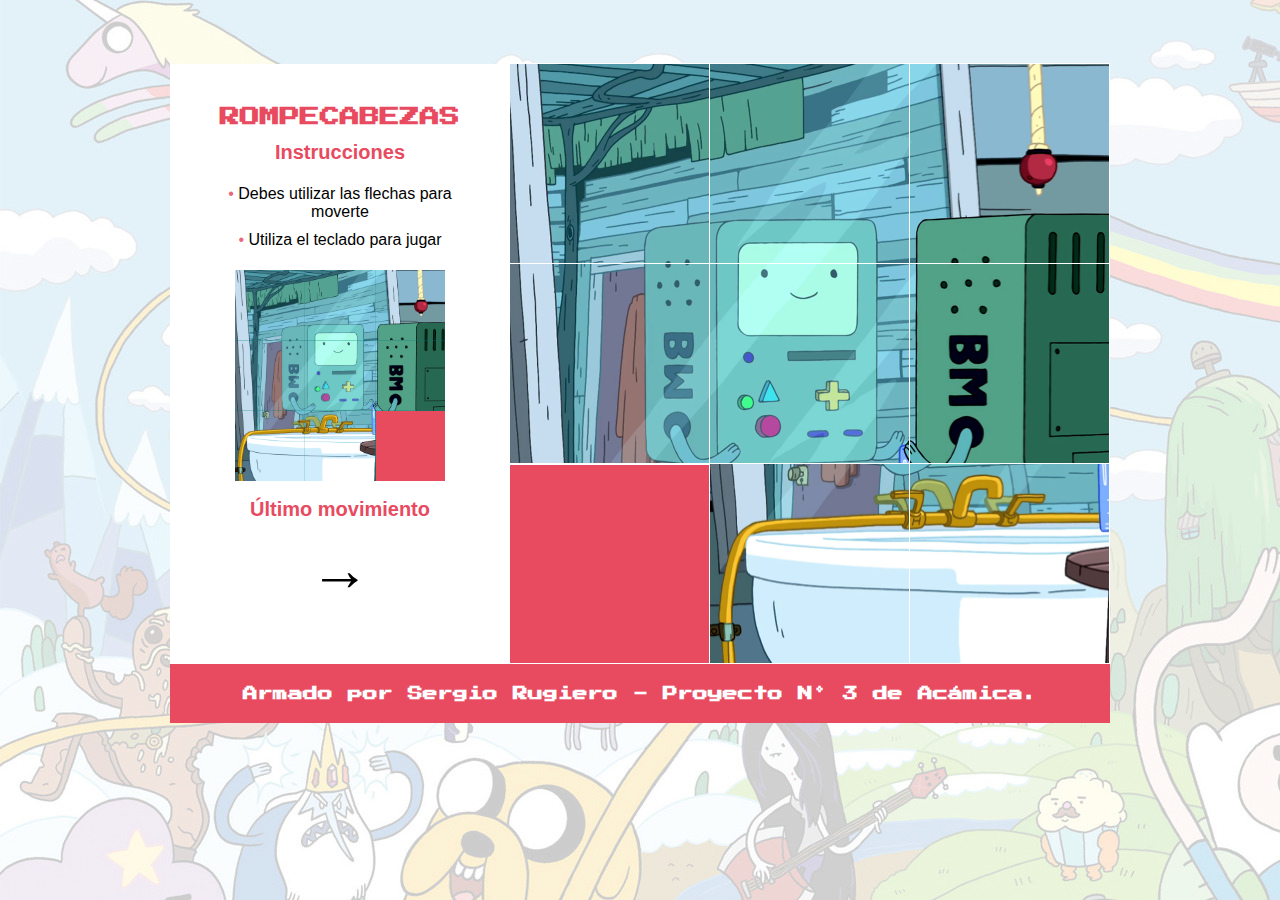
<file: index.html>
<!DOCTYPE html>
<html>
  <head>
    <meta charset="utf-8">
    <title>BMO Arcade</title>
    <link rel="stylesheet" href="css/juego.css">
    <link href="https://fonts.googleapis.com/css?family=Press+Start+2P" rel="stylesheet">
  </head>
  <body>
    <div class="col-40">

      <div id="titulo">
        <h1 onclick="mezclarPiezas(30)">ROMPECABEZAS</h1>
      </div>
      <div id="instrucciones">
        <h1>Instrucciones</h1>
        <ul id="lista-instrucciones">
        </ul>
      </div>
      <div id="objetivo">
        <div class="texto-centrado">
          <img onclick="invertirMovimientos()" src="images/final.png" alt="completo"></img>
        </div>
      </div>
      <div id="ultimo-mov">
        <h1>Último movimiento</h1>
        <div id="flecha" class="texto-centrado">

        </div>
      </div>

    </div>
    <div class="col-60">
      <div id="juego">
        <div id="pieza1" class="pieza">
          <img src="images/10.jpg"></img>
        </div>
        <div id="pieza2" class="pieza">
          <img src="images/20.jpg"></img>
        </div>
        <div id="pieza3" class="pieza">
          <img src="images/30.jpg"></img>
        </div>
        <div id="pieza4" class="pieza">
          <img src="images/40.jpg"></img>
        </div>
        <div id="pieza5" class="pieza">
          <img src="images/50.jpg"></img>
        </div>
        <div id="pieza6" class="pieza">
          <img src="images/60.jpg"></img>
        </div>
        <div id="pieza7" class="pieza">
          <img src="images/70.jpg"></img>
        </div>
        <div id="pieza8" class="pieza">
          <img src="images/80.jpg"></img>
        </div>
        <div id="pieza9" class="pieza">
        </div>
      </div>
    </div>
    <div id="footer">
      <h1>Armado por Sergio Rugiero - Proyecto N° 3 de Acámica.</h1>
    </div>
    <script src="js/juego.js"></script>
  </body>
</html>
</file>
<file: css/juego.css>
/*Código armado por La Foca Loca S.A. No modificar*/
body {
  font-family: Arial, sans-serif;
  width: 940px;
  margin: 5% auto;
  min-height: 100%;
  background-image: url(../images/adventure.jpg);
}
ul {
  padding-left: 0;
  list-style: none;
}
li {
  padding: 5px 0;
  animation: fadein 5s;
  text-align: center;
}
li::before {
  content: "• ";
  color: #EC6778;
}

#titulo{
  font-family: 'Press Start 2P', cursive;
}

#footer {
  background-color: #E84A5F;
  margin: 0px;
  width: 100%;
  text-align: center;
  padding-bottom: 12px;
  padding-top: 12px;
}
#footer h1{
  color: white;
  font-family: 'Press Start 2P', cursive;
  font-size: 15px;
}

.col-40 h1 {
  font-size: 20px;
  color: #E84A5F;
  text-align: center;
}

.col-40, .col-60 {
  display: table-cell;
  margin: 0;
  vertical-align: top;
}
.col-40 {
  background: #FFF;
  padding: 30px;
  color: #000;
  width: 40%;
}

.col-40 img{
  height: 75%;
  width: 75%;
}


.col-60 {
  background: #E84A5F;
  width: 60%;
}

#flecha{
  font-size: 60px;
}

.texto-centrado {
  text-align: center;
}

#juego{
  height: 600px;
  width: 600px;
}

#juego div {
  text-align: center;
  animation: fadein 2s;
}

.pieza {
  width: 33.3%;
  height: 33.3%;
  float: left;
  outline: white solid 0.1px;
  }

.pieza img{
  max-width:100%;
  align-items: center;
}

@keyframes fadein {
  from { opacity: 0; }
  to   { opacity: 1; }
}
</file>
